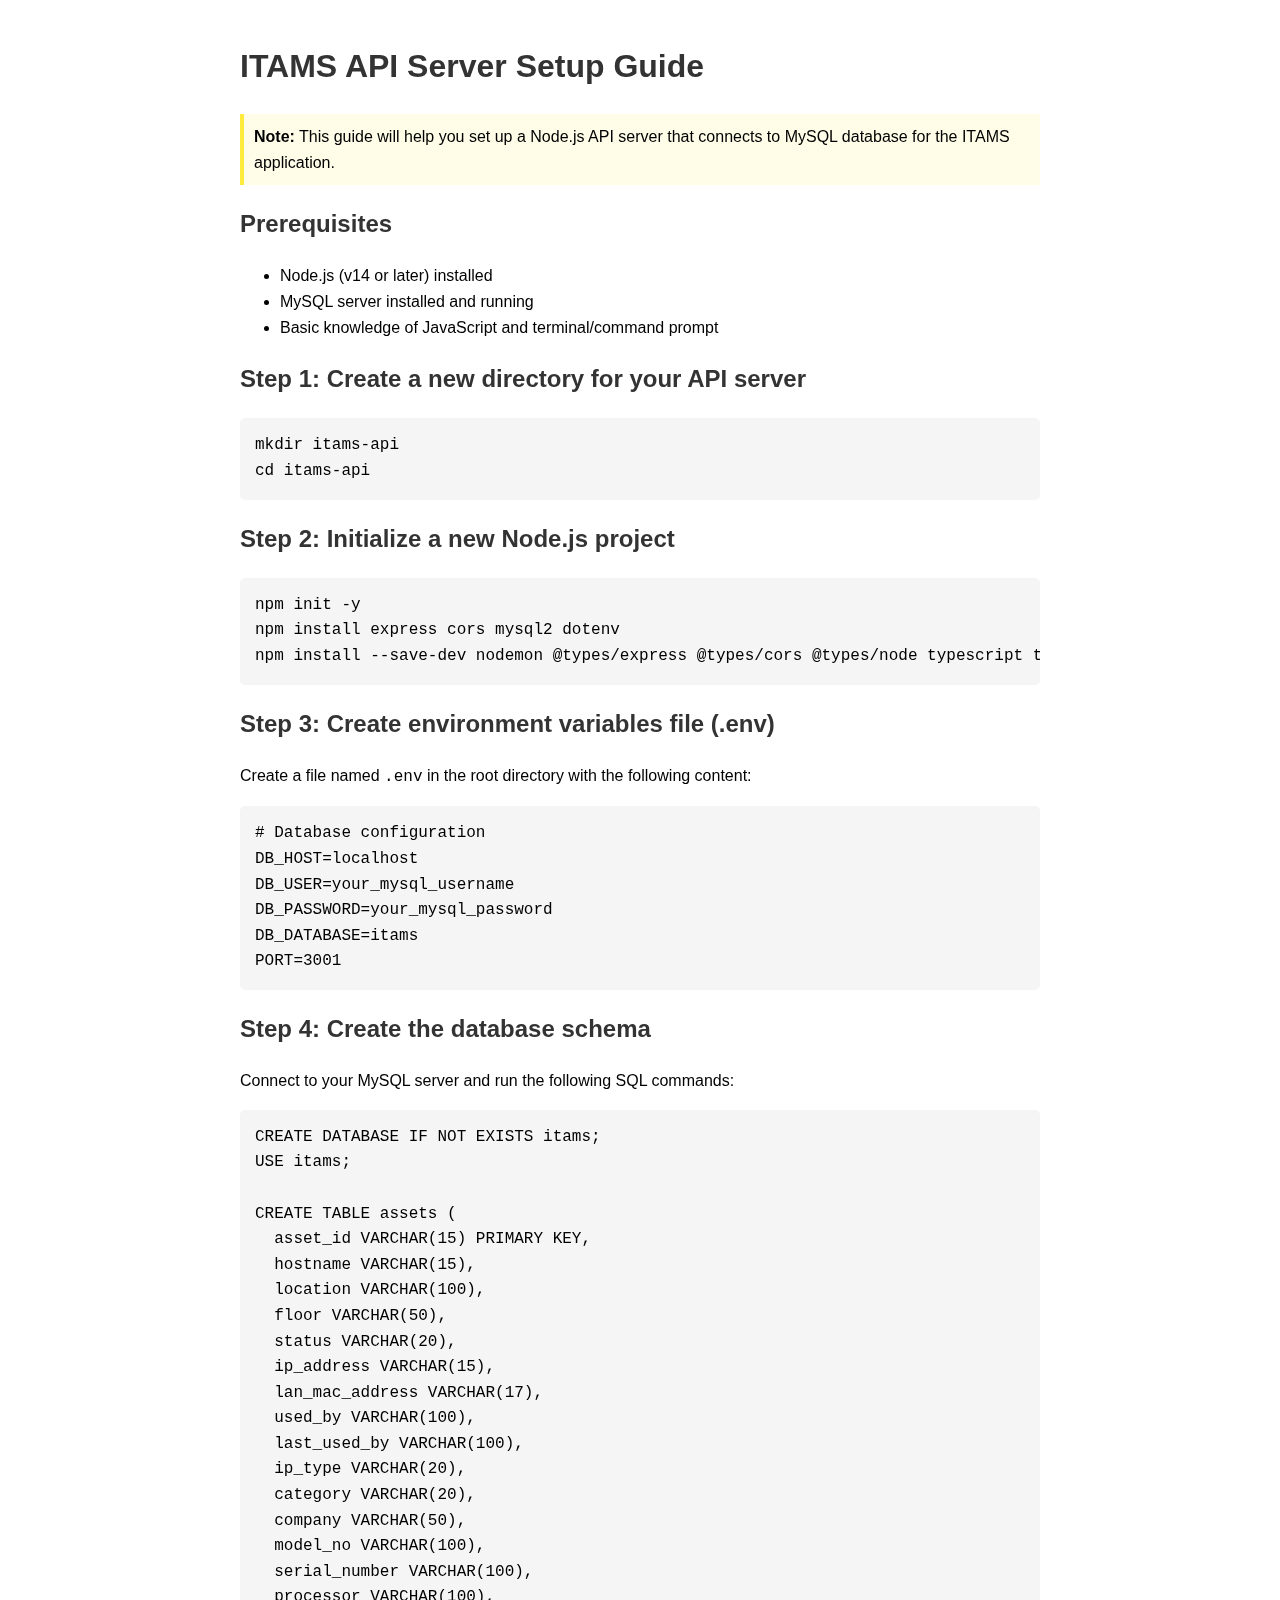
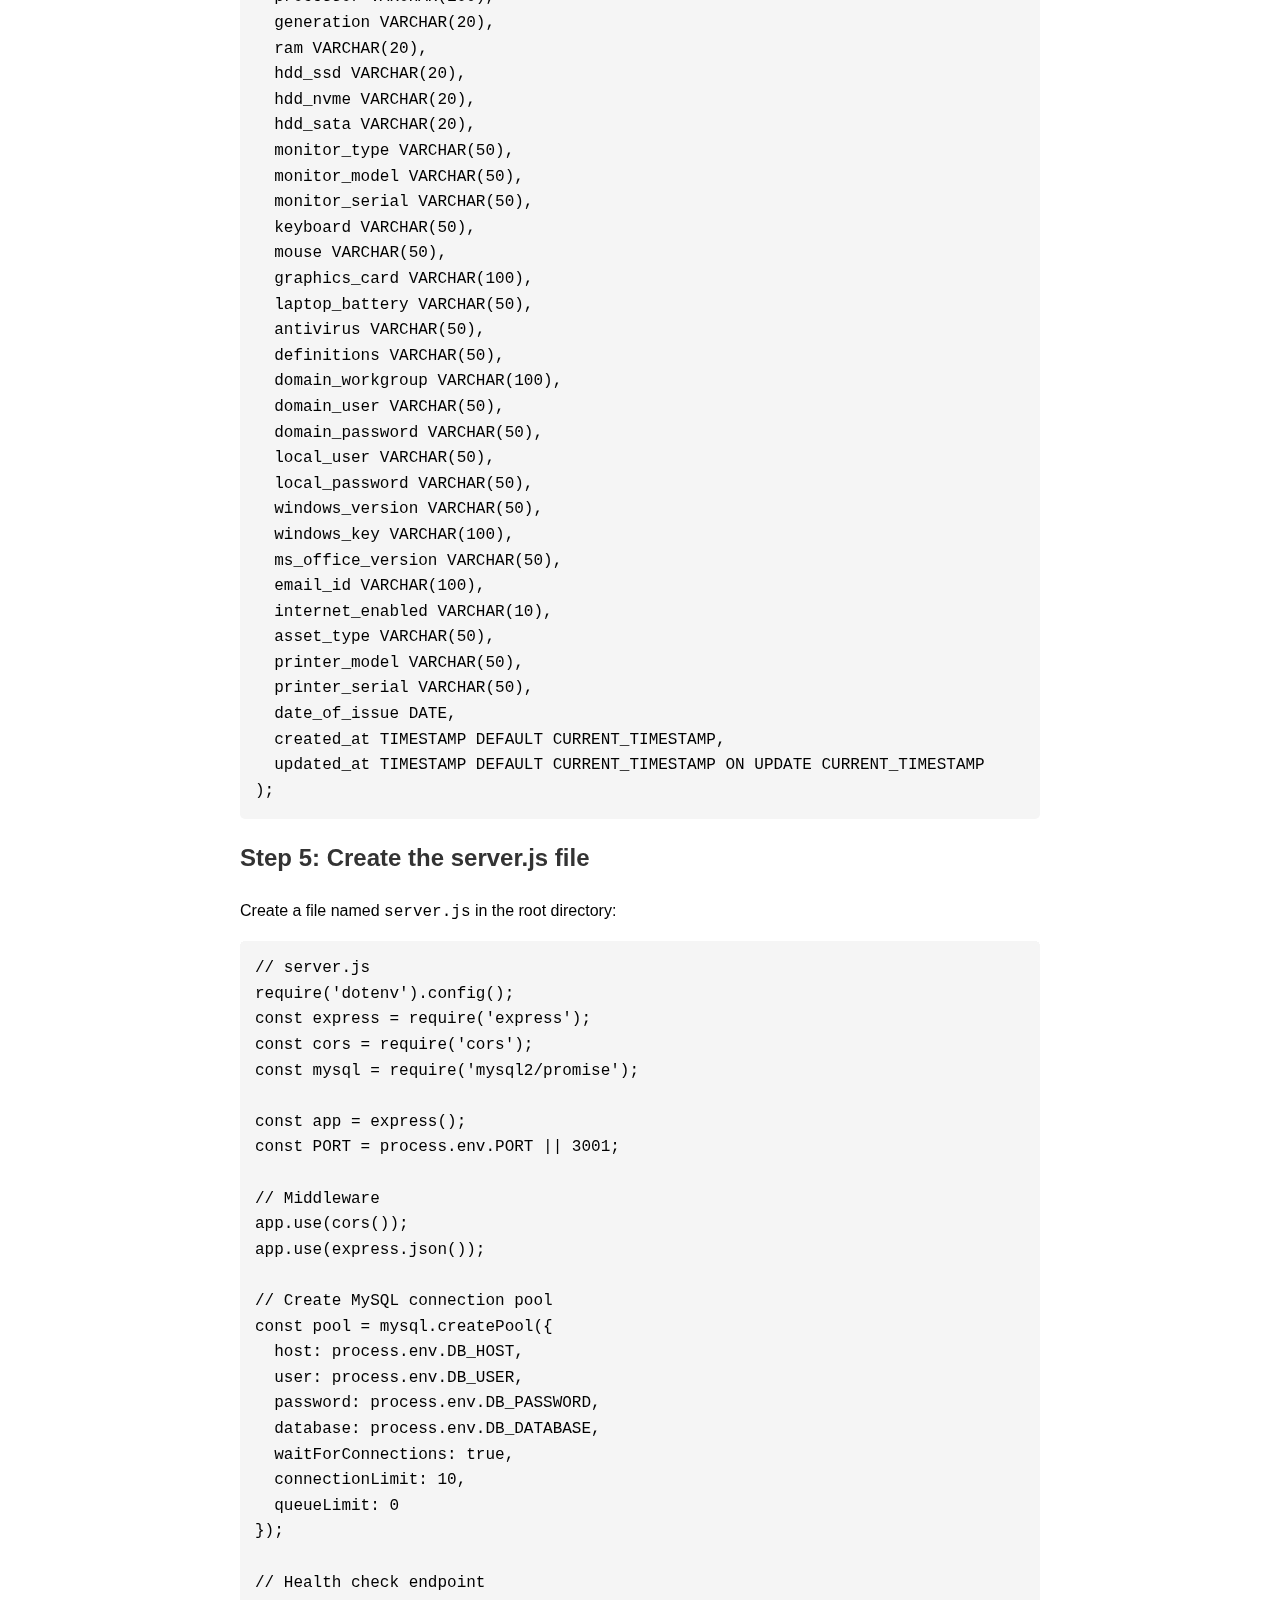
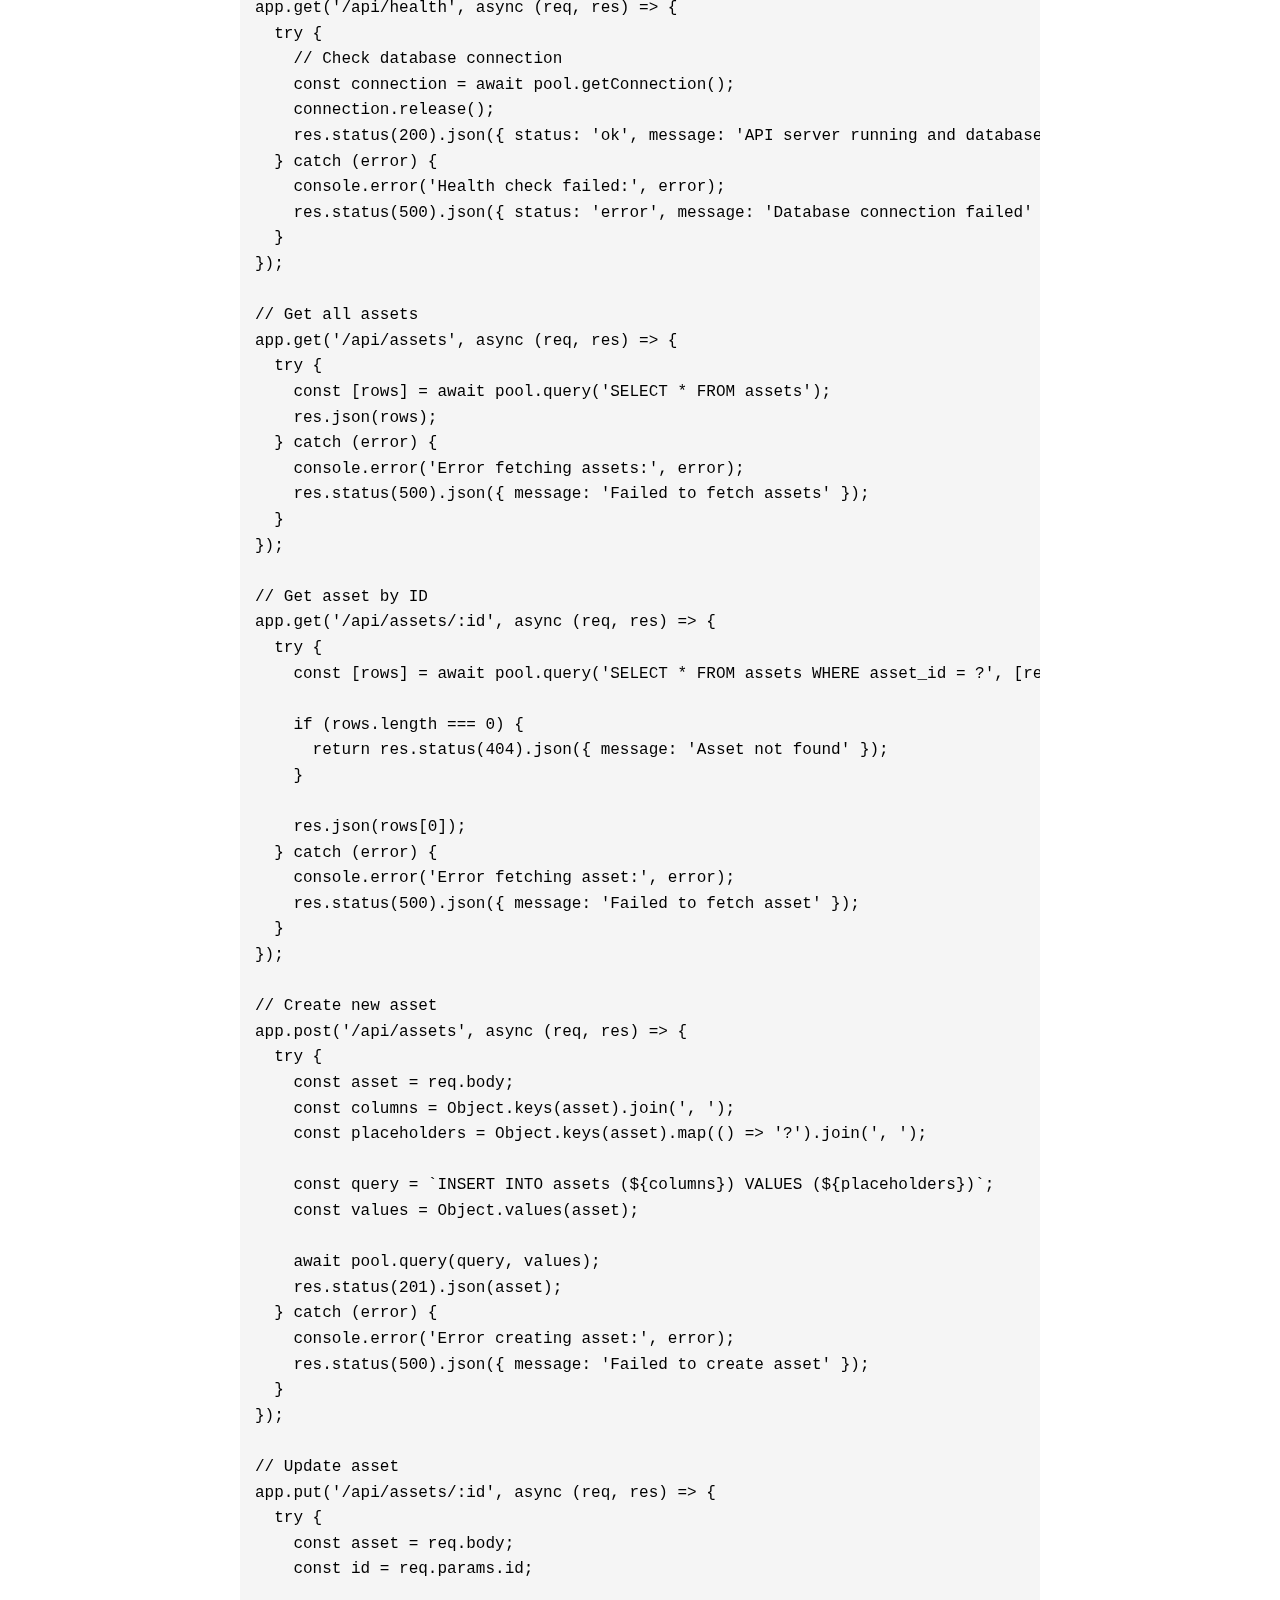
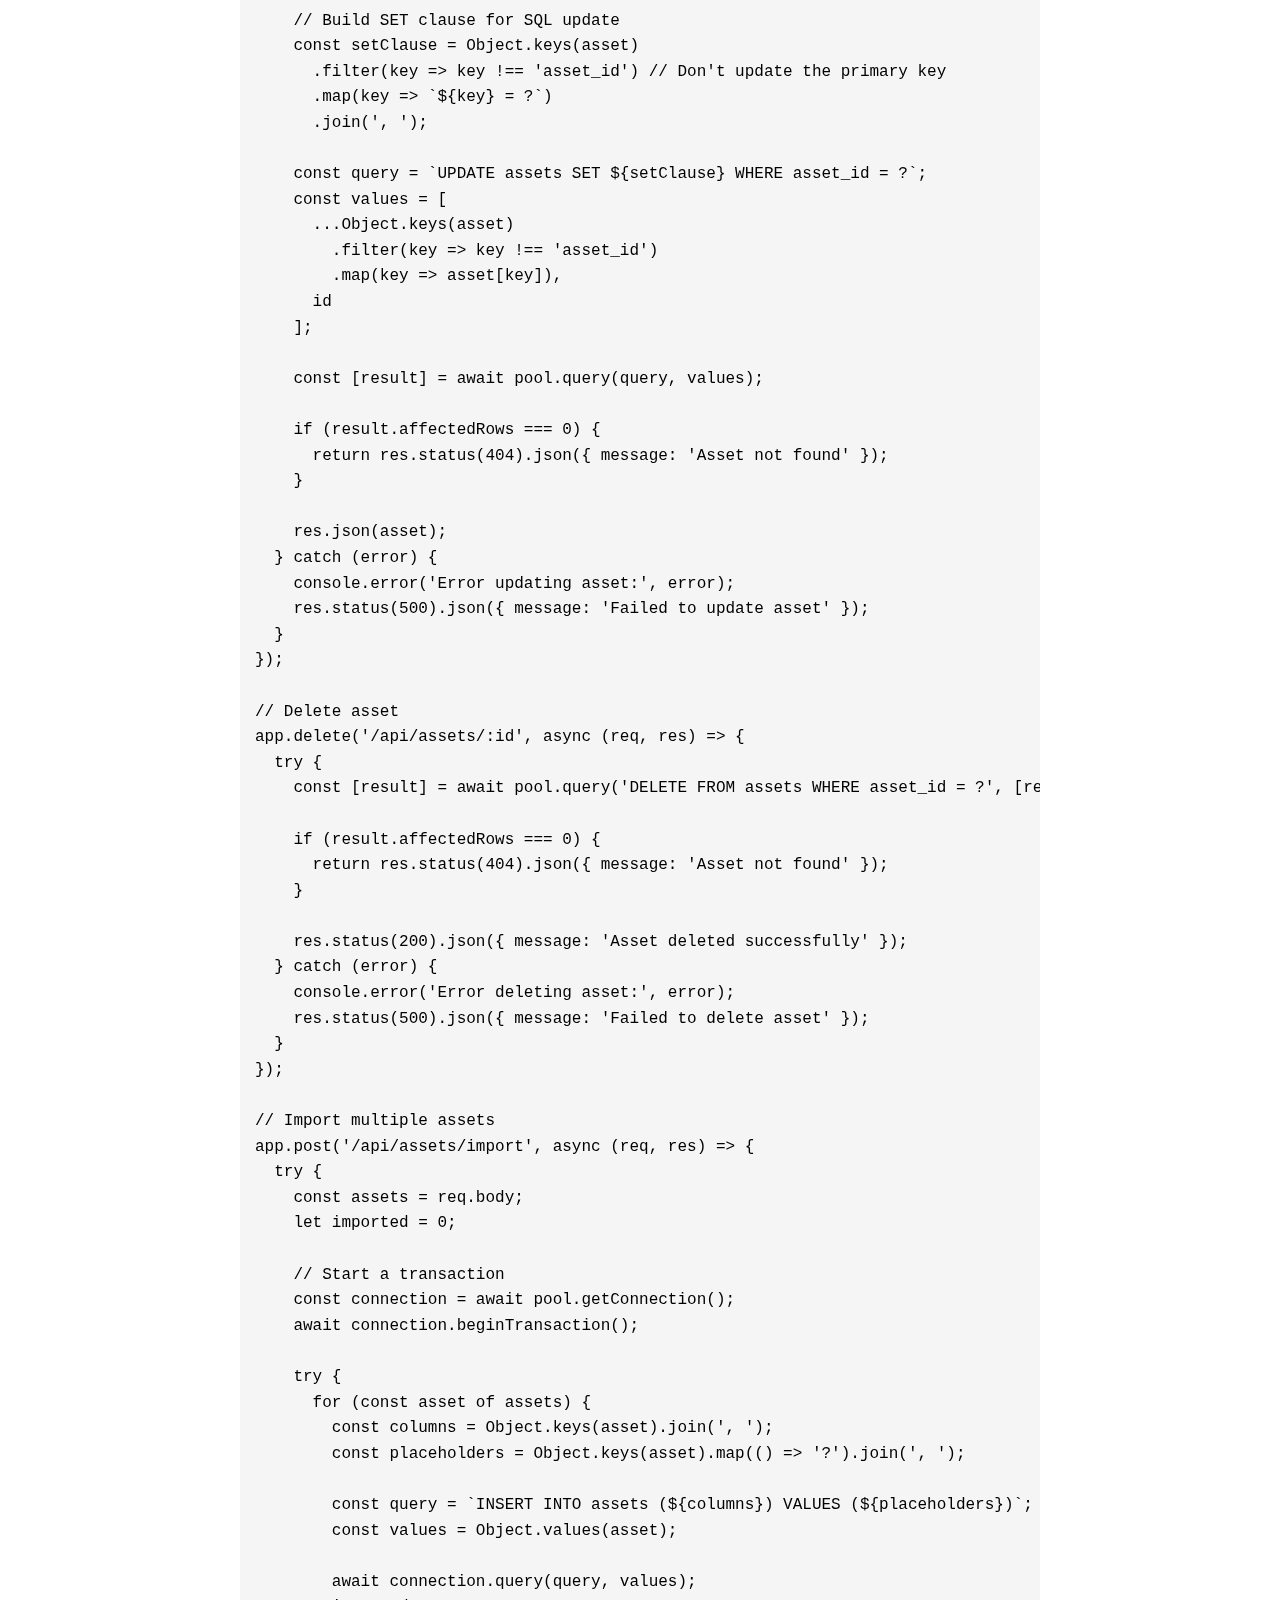
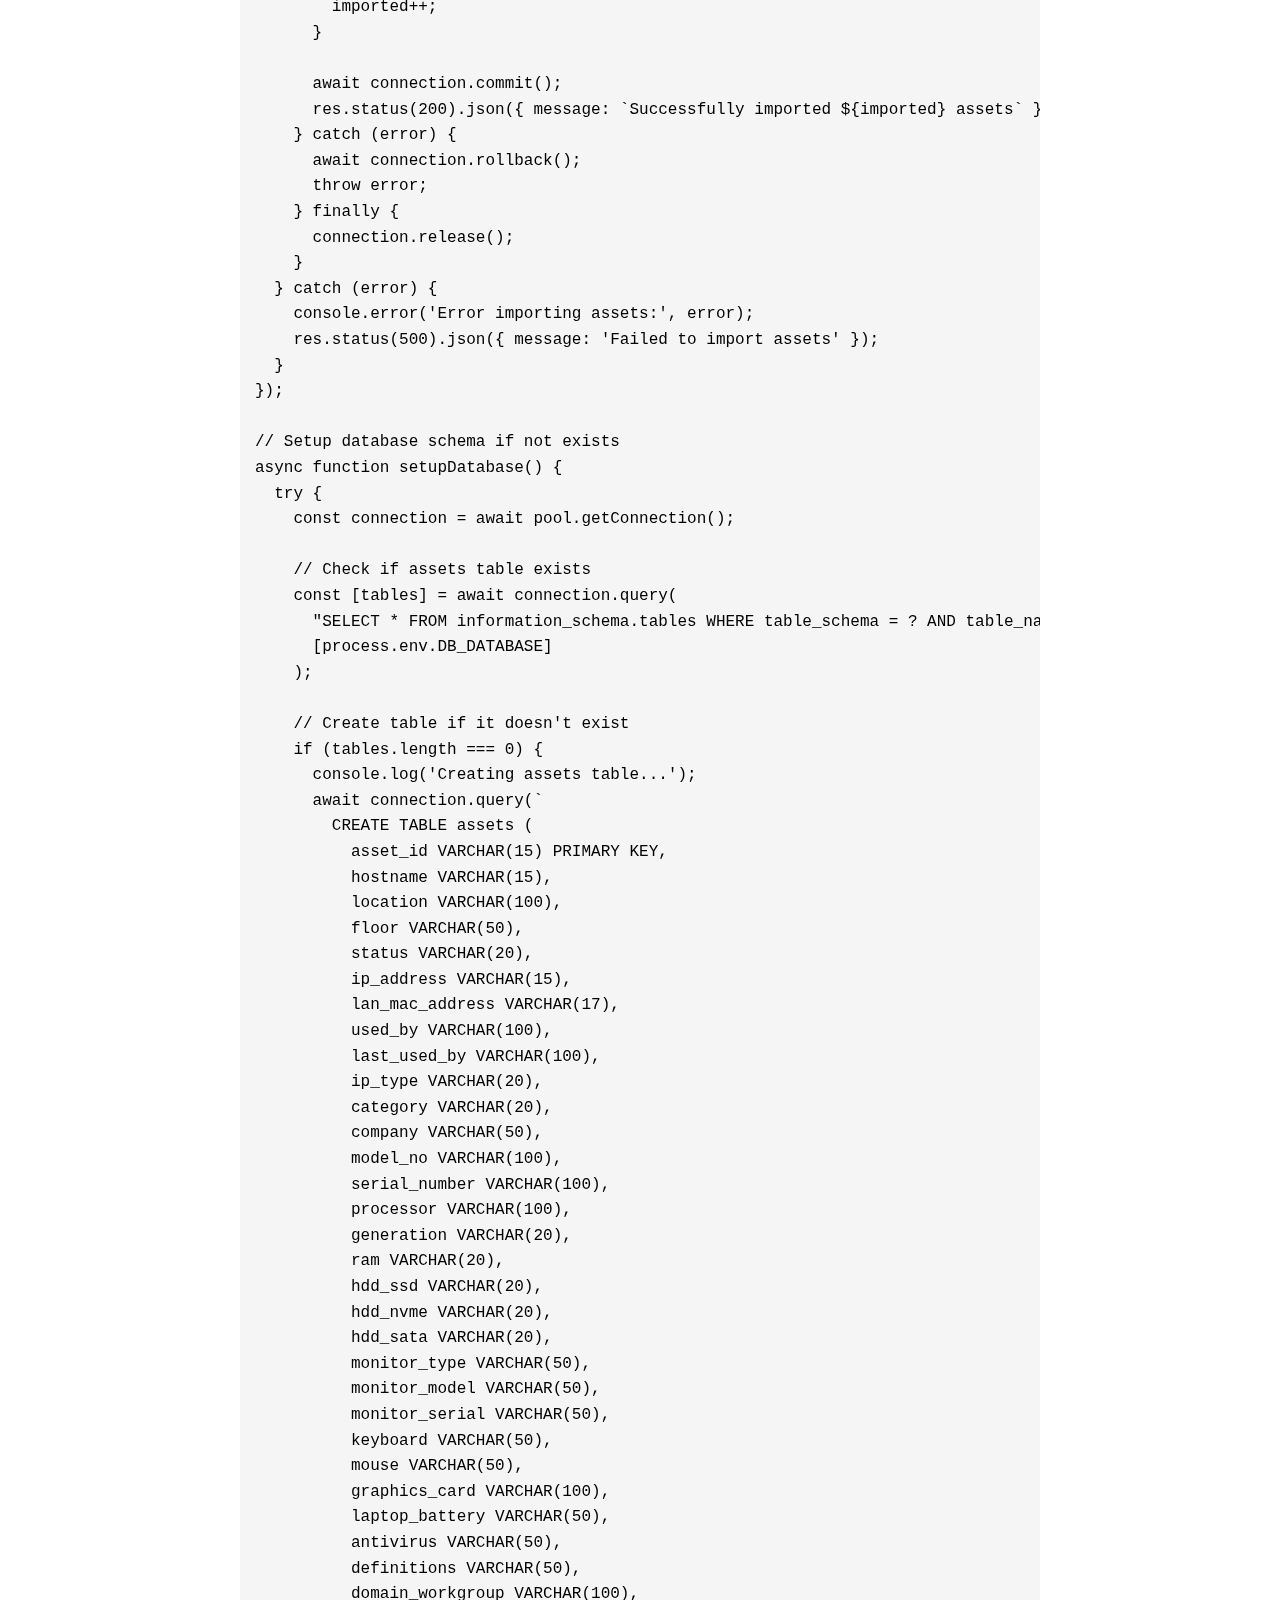
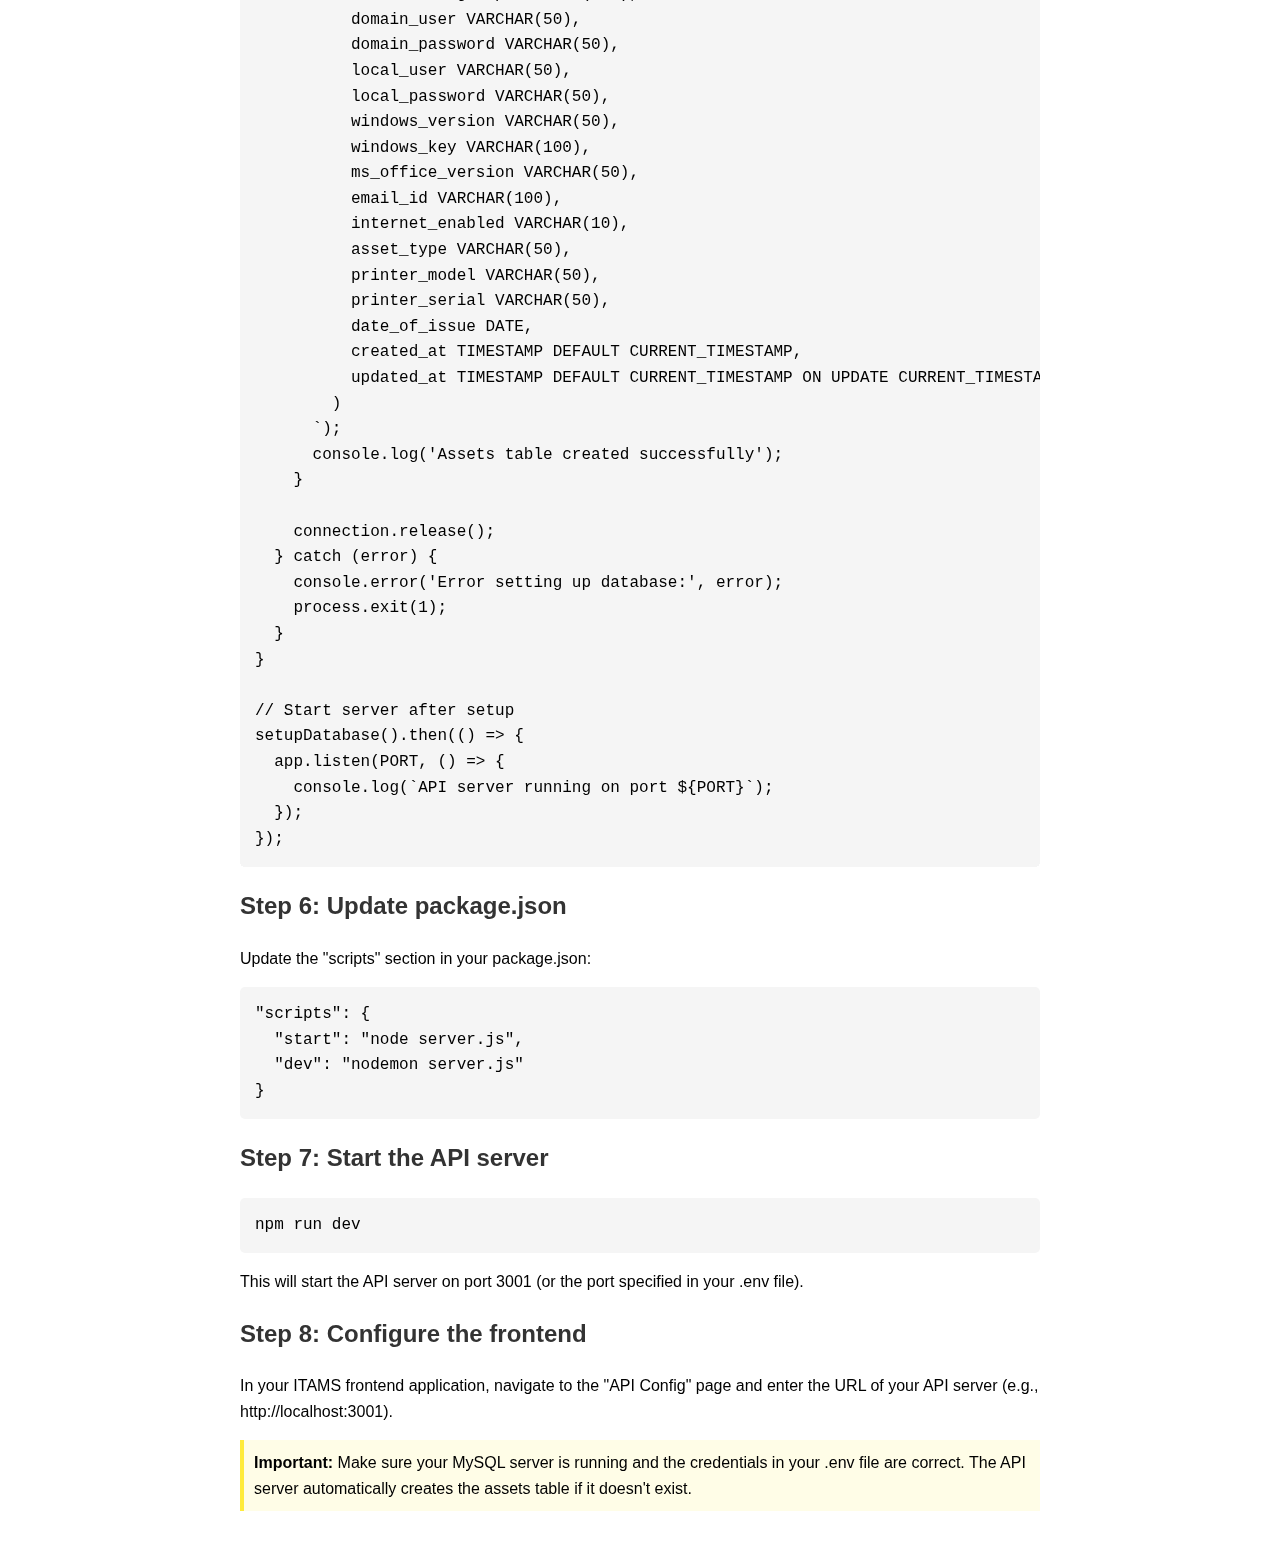
<file: api-server-setup.html>
<!DOCTYPE html>
<html lang="en">
<head>
  <meta charset="UTF-8">
  <meta name="viewport" content="width=device-width, initial-scale=1.0">
  <title>ITAMS API Server Setup Guide</title>
  <style>
    body {
      font-family: Arial, sans-serif;
      line-height: 1.6;
      max-width: 800px;
      margin: 0 auto;
      padding: 20px;
    }
    h1, h2, h3 {
      color: #333;
    }
    pre {
      background-color: #f5f5f5;
      padding: 15px;
      border-radius: 5px;
      overflow-x: auto;
    }
    code {
      font-family: 'Courier New', Courier, monospace;
    }
    .note {
      background-color: #fffde7;
      padding: 10px;
      border-left: 4px solid #ffeb3b;
      margin: 15px 0;
    }
  </style>
</head>
<body>
  <h1>ITAMS API Server Setup Guide</h1>
  
  <div class="note">
    <strong>Note:</strong> This guide will help you set up a Node.js API server that connects to MySQL database for the ITAMS application.
  </div>
  
  <h2>Prerequisites</h2>
  <ul>
    <li>Node.js (v14 or later) installed</li>
    <li>MySQL server installed and running</li>
    <li>Basic knowledge of JavaScript and terminal/command prompt</li>
  </ul>
  
  <h2>Step 1: Create a new directory for your API server</h2>
  <pre><code>mkdir itams-api
cd itams-api</code></pre>
  
  <h2>Step 2: Initialize a new Node.js project</h2>
  <pre><code>npm init -y
npm install express cors mysql2 dotenv
npm install --save-dev nodemon @types/express @types/cors @types/node typescript ts-node</code></pre>
  
  <h2>Step 3: Create environment variables file (.env)</h2>
  <p>Create a file named <code>.env</code> in the root directory with the following content:</p>
  <pre><code># Database configuration
DB_HOST=localhost
DB_USER=your_mysql_username
DB_PASSWORD=your_mysql_password
DB_DATABASE=itams
PORT=3001</code></pre>
  
  <h2>Step 4: Create the database schema</h2>
  <p>Connect to your MySQL server and run the following SQL commands:</p>
  <pre><code>CREATE DATABASE IF NOT EXISTS itams;
USE itams;

CREATE TABLE assets (
  asset_id VARCHAR(15) PRIMARY KEY,
  hostname VARCHAR(15),
  location VARCHAR(100),
  floor VARCHAR(50),
  status VARCHAR(20),
  ip_address VARCHAR(15),
  lan_mac_address VARCHAR(17),
  used_by VARCHAR(100),
  last_used_by VARCHAR(100),
  ip_type VARCHAR(20),
  category VARCHAR(20),
  company VARCHAR(50),
  model_no VARCHAR(100),
  serial_number VARCHAR(100),
  processor VARCHAR(100),
  generation VARCHAR(20),
  ram VARCHAR(20),
  hdd_ssd VARCHAR(20),
  hdd_nvme VARCHAR(20),
  hdd_sata VARCHAR(20),
  monitor_type VARCHAR(50),
  monitor_model VARCHAR(50),
  monitor_serial VARCHAR(50),
  keyboard VARCHAR(50),
  mouse VARCHAR(50),
  graphics_card VARCHAR(100),
  laptop_battery VARCHAR(50),
  antivirus VARCHAR(50),
  definitions VARCHAR(50),
  domain_workgroup VARCHAR(100),
  domain_user VARCHAR(50),
  domain_password VARCHAR(50),
  local_user VARCHAR(50),
  local_password VARCHAR(50),
  windows_version VARCHAR(50),
  windows_key VARCHAR(100),
  ms_office_version VARCHAR(50),
  email_id VARCHAR(100),
  internet_enabled VARCHAR(10),
  asset_type VARCHAR(50),
  printer_model VARCHAR(50),
  printer_serial VARCHAR(50),
  date_of_issue DATE,
  created_at TIMESTAMP DEFAULT CURRENT_TIMESTAMP,
  updated_at TIMESTAMP DEFAULT CURRENT_TIMESTAMP ON UPDATE CURRENT_TIMESTAMP
);</code></pre>
  
  <h2>Step 5: Create the server.js file</h2>
  <p>Create a file named <code>server.js</code> in the root directory:</p>
  <pre><code>// server.js
require('dotenv').config();
const express = require('express');
const cors = require('cors');
const mysql = require('mysql2/promise');

const app = express();
const PORT = process.env.PORT || 3001;

// Middleware
app.use(cors());
app.use(express.json());

// Create MySQL connection pool
const pool = mysql.createPool({
  host: process.env.DB_HOST,
  user: process.env.DB_USER,
  password: process.env.DB_PASSWORD,
  database: process.env.DB_DATABASE,
  waitForConnections: true,
  connectionLimit: 10,
  queueLimit: 0
});

// Health check endpoint
app.get('/api/health', async (req, res) => {
  try {
    // Check database connection
    const connection = await pool.getConnection();
    connection.release();
    res.status(200).json({ status: 'ok', message: 'API server running and database connected' });
  } catch (error) {
    console.error('Health check failed:', error);
    res.status(500).json({ status: 'error', message: 'Database connection failed' });
  }
});

// Get all assets
app.get('/api/assets', async (req, res) => {
  try {
    const [rows] = await pool.query('SELECT * FROM assets');
    res.json(rows);
  } catch (error) {
    console.error('Error fetching assets:', error);
    res.status(500).json({ message: 'Failed to fetch assets' });
  }
});

// Get asset by ID
app.get('/api/assets/:id', async (req, res) => {
  try {
    const [rows] = await pool.query('SELECT * FROM assets WHERE asset_id = ?', [req.params.id]);
    
    if (rows.length === 0) {
      return res.status(404).json({ message: 'Asset not found' });
    }
    
    res.json(rows[0]);
  } catch (error) {
    console.error('Error fetching asset:', error);
    res.status(500).json({ message: 'Failed to fetch asset' });
  }
});

// Create new asset
app.post('/api/assets', async (req, res) => {
  try {
    const asset = req.body;
    const columns = Object.keys(asset).join(', ');
    const placeholders = Object.keys(asset).map(() => '?').join(', ');
    
    const query = `INSERT INTO assets (${columns}) VALUES (${placeholders})`;
    const values = Object.values(asset);
    
    await pool.query(query, values);
    res.status(201).json(asset);
  } catch (error) {
    console.error('Error creating asset:', error);
    res.status(500).json({ message: 'Failed to create asset' });
  }
});

// Update asset
app.put('/api/assets/:id', async (req, res) => {
  try {
    const asset = req.body;
    const id = req.params.id;
    
    // Build SET clause for SQL update
    const setClause = Object.keys(asset)
      .filter(key => key !== 'asset_id') // Don't update the primary key
      .map(key => `${key} = ?`)
      .join(', ');
    
    const query = `UPDATE assets SET ${setClause} WHERE asset_id = ?`;
    const values = [
      ...Object.keys(asset)
        .filter(key => key !== 'asset_id')
        .map(key => asset[key]),
      id
    ];
    
    const [result] = await pool.query(query, values);
    
    if (result.affectedRows === 0) {
      return res.status(404).json({ message: 'Asset not found' });
    }
    
    res.json(asset);
  } catch (error) {
    console.error('Error updating asset:', error);
    res.status(500).json({ message: 'Failed to update asset' });
  }
});

// Delete asset
app.delete('/api/assets/:id', async (req, res) => {
  try {
    const [result] = await pool.query('DELETE FROM assets WHERE asset_id = ?', [req.params.id]);
    
    if (result.affectedRows === 0) {
      return res.status(404).json({ message: 'Asset not found' });
    }
    
    res.status(200).json({ message: 'Asset deleted successfully' });
  } catch (error) {
    console.error('Error deleting asset:', error);
    res.status(500).json({ message: 'Failed to delete asset' });
  }
});

// Import multiple assets
app.post('/api/assets/import', async (req, res) => {
  try {
    const assets = req.body;
    let imported = 0;
    
    // Start a transaction
    const connection = await pool.getConnection();
    await connection.beginTransaction();
    
    try {
      for (const asset of assets) {
        const columns = Object.keys(asset).join(', ');
        const placeholders = Object.keys(asset).map(() => '?').join(', ');
        
        const query = `INSERT INTO assets (${columns}) VALUES (${placeholders})`;
        const values = Object.values(asset);
        
        await connection.query(query, values);
        imported++;
      }
      
      await connection.commit();
      res.status(200).json({ message: `Successfully imported ${imported} assets` });
    } catch (error) {
      await connection.rollback();
      throw error;
    } finally {
      connection.release();
    }
  } catch (error) {
    console.error('Error importing assets:', error);
    res.status(500).json({ message: 'Failed to import assets' });
  }
});

// Setup database schema if not exists
async function setupDatabase() {
  try {
    const connection = await pool.getConnection();
    
    // Check if assets table exists
    const [tables] = await connection.query(
      "SELECT * FROM information_schema.tables WHERE table_schema = ? AND table_name = 'assets'",
      [process.env.DB_DATABASE]
    );
    
    // Create table if it doesn't exist
    if (tables.length === 0) {
      console.log('Creating assets table...');
      await connection.query(`
        CREATE TABLE assets (
          asset_id VARCHAR(15) PRIMARY KEY,
          hostname VARCHAR(15),
          location VARCHAR(100),
          floor VARCHAR(50),
          status VARCHAR(20),
          ip_address VARCHAR(15),
          lan_mac_address VARCHAR(17),
          used_by VARCHAR(100),
          last_used_by VARCHAR(100),
          ip_type VARCHAR(20),
          category VARCHAR(20),
          company VARCHAR(50),
          model_no VARCHAR(100),
          serial_number VARCHAR(100),
          processor VARCHAR(100),
          generation VARCHAR(20),
          ram VARCHAR(20),
          hdd_ssd VARCHAR(20),
          hdd_nvme VARCHAR(20),
          hdd_sata VARCHAR(20),
          monitor_type VARCHAR(50),
          monitor_model VARCHAR(50),
          monitor_serial VARCHAR(50),
          keyboard VARCHAR(50),
          mouse VARCHAR(50),
          graphics_card VARCHAR(100),
          laptop_battery VARCHAR(50),
          antivirus VARCHAR(50),
          definitions VARCHAR(50),
          domain_workgroup VARCHAR(100),
          domain_user VARCHAR(50),
          domain_password VARCHAR(50),
          local_user VARCHAR(50),
          local_password VARCHAR(50),
          windows_version VARCHAR(50),
          windows_key VARCHAR(100),
          ms_office_version VARCHAR(50),
          email_id VARCHAR(100),
          internet_enabled VARCHAR(10),
          asset_type VARCHAR(50),
          printer_model VARCHAR(50),
          printer_serial VARCHAR(50),
          date_of_issue DATE,
          created_at TIMESTAMP DEFAULT CURRENT_TIMESTAMP,
          updated_at TIMESTAMP DEFAULT CURRENT_TIMESTAMP ON UPDATE CURRENT_TIMESTAMP
        )
      `);
      console.log('Assets table created successfully');
    }
    
    connection.release();
  } catch (error) {
    console.error('Error setting up database:', error);
    process.exit(1);
  }
}

// Start server after setup
setupDatabase().then(() => {
  app.listen(PORT, () => {
    console.log(`API server running on port ${PORT}`);
  });
});</code></pre>
  
  <h2>Step 6: Update package.json</h2>
  <p>Update the "scripts" section in your package.json:</p>
  <pre><code>"scripts": {
  "start": "node server.js",
  "dev": "nodemon server.js"
}</code></pre>
  
  <h2>Step 7: Start the API server</h2>
  <pre><code>npm run dev</code></pre>
  <p>This will start the API server on port 3001 (or the port specified in your .env file).</p>
  
  <h2>Step 8: Configure the frontend</h2>
  <p>In your ITAMS frontend application, navigate to the "API Config" page and enter the URL of your API server (e.g., http://localhost:3001).</p>
  
  <div class="note">
    <strong>Important:</strong> Make sure your MySQL server is running and the credentials in your .env file are correct. The API server automatically creates the assets table if it doesn't exist.
  </div>
</body>
</html>
</file>
